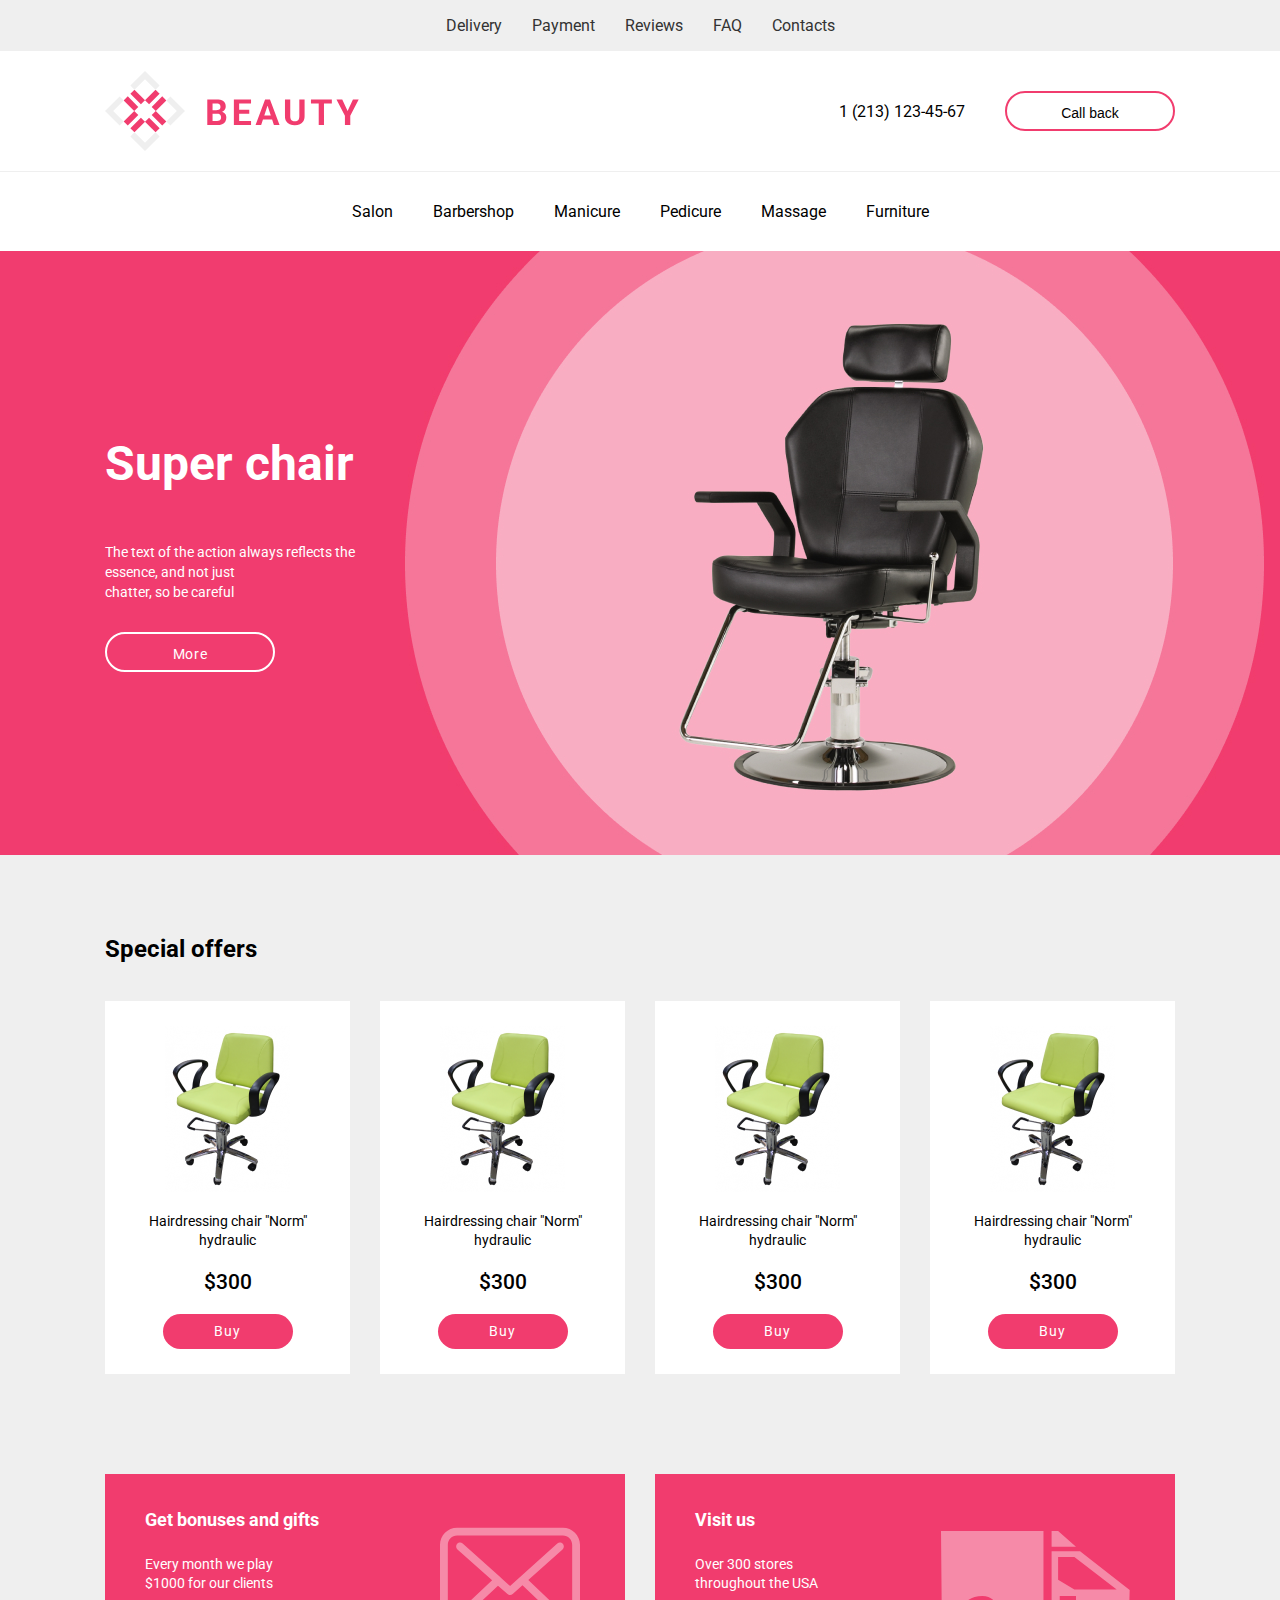
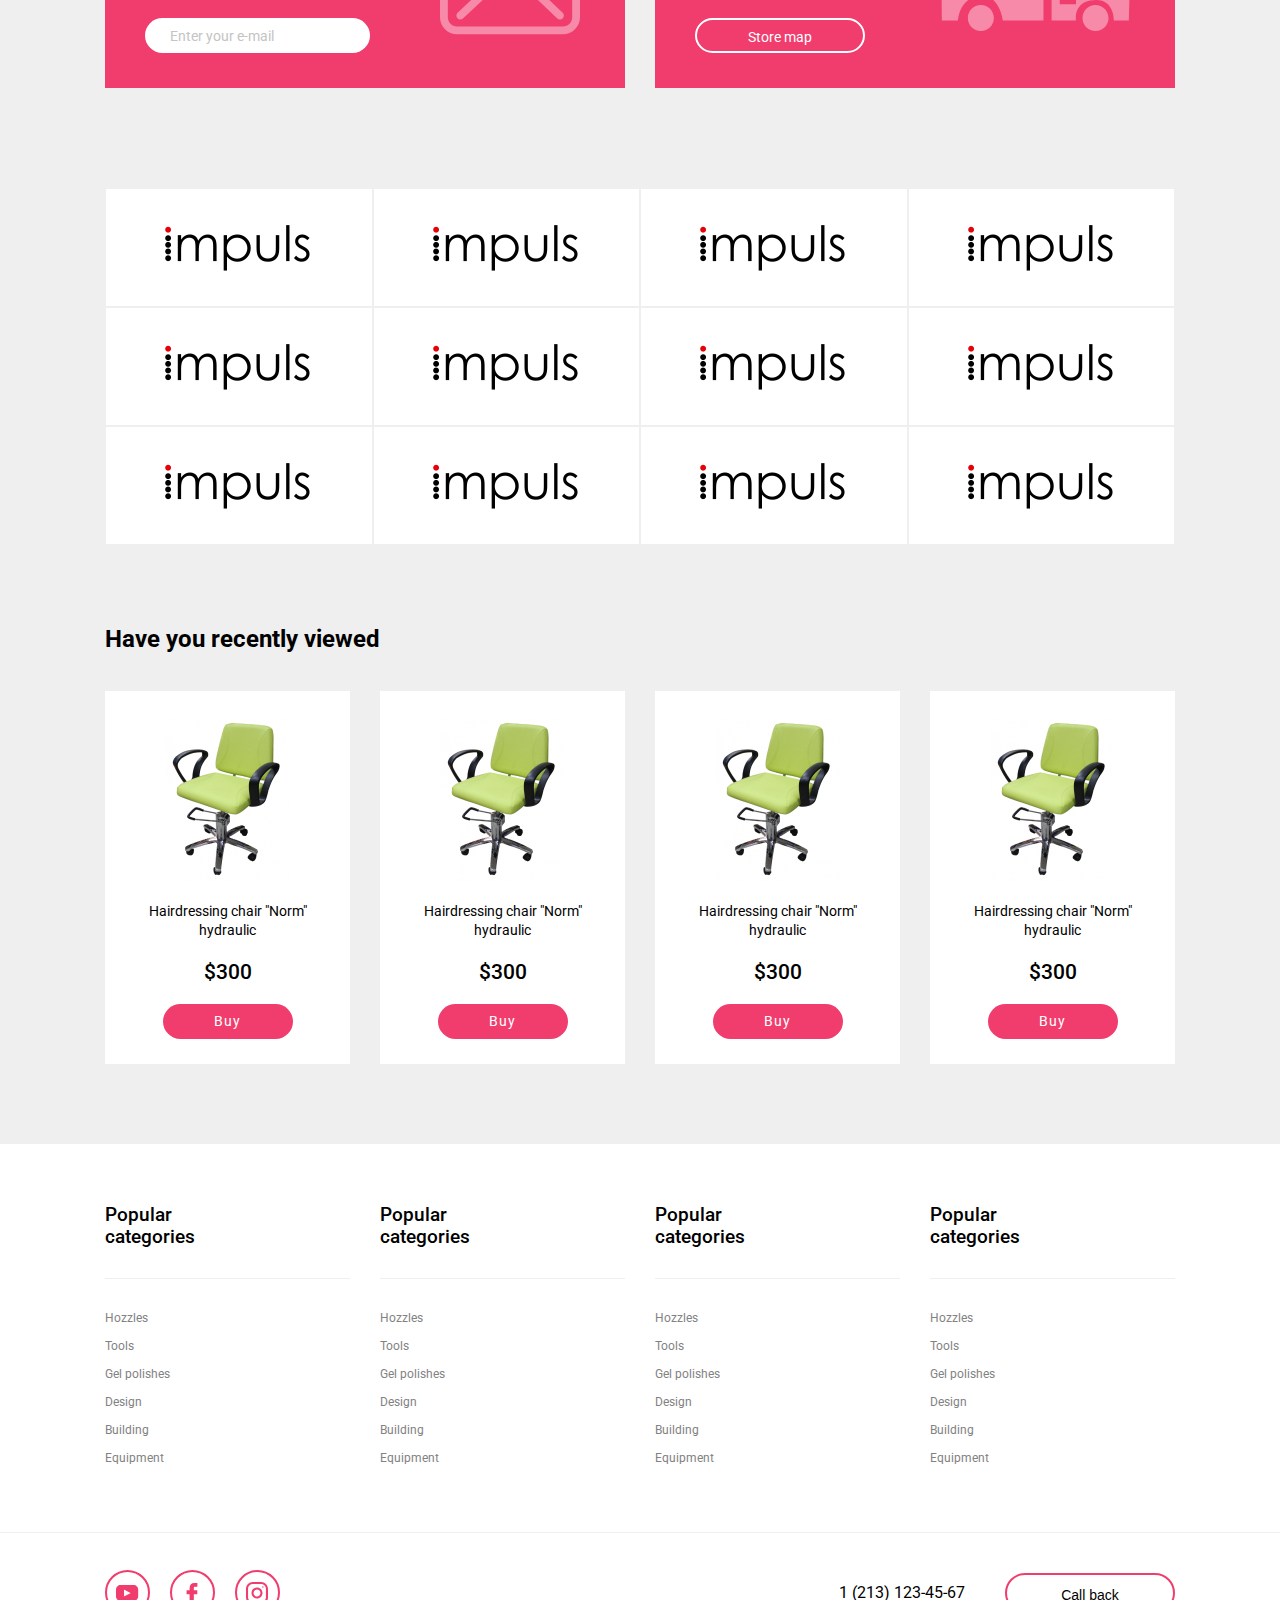
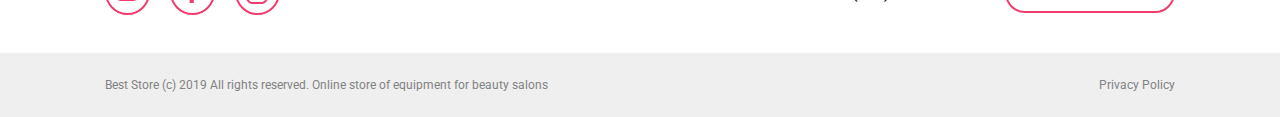
<file: flex/index.html>
<!DOCTYPE html>
<html lang="en">
	<head>
		<meta charset="UTF-8" />
		<meta name="viewport" content="width=device-width, initial-scale=1.0" />
		<title>Beauty</title>
		<link rel="stylesheet" href="./css/app.css" />
		<link rel="shortcut icon" href="./images/favicon.png" />
	</head>
	<body>
		<!-- Header -->
		<div class="header">
			<div class="header-top-menu">
				<div class="container">
					<ul>
						<li>
							<a href="#">Delivery</a>
						</li>
						<li>
							<a href="#">Payment</a>
						</li>
						<li>
							<a href="#">Reviews</a>
						</li>
						<li>
							<a href="#">FAQ</a>
						</li>
						<li>
							<a href="#">Contacts</a>
						</li>
					</ul>
				</div>
			</div>

			<div class="header-middle-content">
				<div class="container">
					<div class="flx">
						<a class="logo" href="#">
							<img src="./images/logo.svg" alt="Logo" />
						</a>
						<div class="info">
							<a class="phone-number" href="#">1 (213) 123-45-67</a>
							<button>Call back</button>
						</div>
					</div>
				</div>
			</div>

			<div class="header-bottom-menu">
				<div class="container">
					<ul>
						<li>
							<a href="#">Salon</a>
						</li>
						<li>
							<a href="#">Barbershop</a>
						</li>
						<li>
							<a href="#">Manicure</a>
						</li>
						<li>
							<a href="#">Pedicure</a>
						</li>
						<li>
							<a href="#">Massage</a>
						</li>
						<li>
							<a href="#">Furniture</a>
						</li>
					</ul>
				</div>
			</div>
		</div>

		<!-- Banner Section -->
		<div class="banner-section">
			<div class="container">
				<div class="flx">
					<h1>Super chair</h1>
					<p>
						The text of the action always reflects the <br />essence, and not
						just <br />chatter, so be careful
					</p>
					<a href="#">More</a>
				</div>
			</div>
		</div>

		<!-- Cards section -->
		<div class="cards-section">
			<div class="container">
				<h2>Special offers</h2>
				<div class="flx">
					<div class="card">
						<img src="./images/card-img.png" alt="Chair" />
						<h5>Hairdressing chair "Norm" <br />hydraulic</h5>
						<div class="price">$300</div>
						<a href="#">Buy</a>
					</div>
					<div class="card">
						<img src="./images/card-img.png" alt="Chair" />
						<h5>Hairdressing chair "Norm" <br />hydraulic</h5>
						<div class="price">$300</div>
						<a href="#">Buy</a>
					</div>
					<div class="card">
						<img src="./images/card-img.png" alt="Chair" />
						<h5>Hairdressing chair "Norm" <br />hydraulic</h5>
						<div class="price">$300</div>
						<a href="#">Buy</a>
					</div>
					<div class="card">
						<img src="./images/card-img.png" alt="Chair" />
						<h5>Hairdressing chair "Norm" <br />hydraulic</h5>
						<div class="price">$300</div>
						<a href="#">Buy</a>
					</div>
				</div>
			</div>
		</div>

		<!-- Info section -->
		<div class="info-section">
			<div class="container">
				<div class="flx">
					<div class="block">
						<div class="content">
							<h2>Get bonuses and gifts</h2>
							<p>Every month we play <br />$1000 for our clients</p>
							<form action="https://fom.in.ua/echo" method="post">
								<input
									type="email"
									name="email"
									placeholder="Enter your e-mail"
								/>
							</form>
						</div>
						<img src="./images/envelope.svg" alt="email" />
					</div>
					<div class="block">
						<div class="content">
							<h2>Visit us</h2>
							<p>Over 300 stores <br />throughout the USA</p>
							<a href="#">Store map</a>
						</div>
						<img src="./images/car.svg" alt="car" />
					</div>
				</div>
			</div>
		</div>

		<!-- Logos section -->
		<div class="logos-section">
			<div class="container">
				<div class="flx">
					<a href="#">
						<img src="./images/logo-item.png" alt="Logo item" />
					</a>
					<a href="#">
						<img src="./images/logo-item.png" alt="Logo item" />
					</a>
					<a href="#">
						<img src="./images/logo-item.png" alt="Logo item" />
					</a>
					<a href="#">
						<img src="./images/logo-item.png" alt="Logo item" />
					</a>

					<a href="#">
						<img src="./images/logo-item.png" alt="Logo item" />
					</a>
					<a href="#">
						<img src="./images/logo-item.png" alt="Logo item" />
					</a>
					<a href="#">
						<img src="./images/logo-item.png" alt="Logo item" />
					</a>
					<a href="#">
						<img src="./images/logo-item.png" alt="Logo item" />
					</a>

					<a href="#">
						<img src="./images/logo-item.png" alt="Logo item" />
					</a>
					<a href="#">
						<img src="./images/logo-item.png" alt="Logo item" />
					</a>
					<a href="#">
						<img src="./images/logo-item.png" alt="Logo item" />
					</a>
					<a href="#">
						<img src="./images/logo-item.png" alt="Logo item" />
					</a>
				</div>
			</div>
		</div>

		<!-- Cards section -->
		<div class="cards-section">
			<div class="container">
				<h2>Have you recently viewed</h2>
				<div class="flx">
					<div class="card">
						<img src="./images/card-img.png" alt="Chair" />
						<h5>Hairdressing chair "Norm" <br />hydraulic</h5>
						<div class="price">$300</div>
						<a href="#">Buy</a>
					</div>
					<div class="card">
						<img src="./images/card-img.png" alt="Chair" />
						<h5>Hairdressing chair "Norm" <br />hydraulic</h5>
						<div class="price">$300</div>
						<a href="#">Buy</a>
					</div>
					<div class="card">
						<img src="./images/card-img.png" alt="Chair" />
						<h5>Hairdressing chair "Norm" <br />hydraulic</h5>
						<div class="price">$300</div>
						<a href="#">Buy</a>
					</div>
					<div class="card">
						<img src="./images/card-img.png" alt="Chair" />
						<h5>Hairdressing chair "Norm" <br />hydraulic</h5>
						<div class="price">$300</div>
						<a href="#">Buy</a>
					</div>
				</div>
			</div>
		</div>

		<!-- Footer -->
		<div class="footer">
			<div class="footer-categories">
				<div class="container">
					<div class="flx">
						<div class="block">
							<h3>Popular <br />categories</h3>
							<ul>
								<li>
									<a href="#">Нozzles</a>
								</li>
								<li>
									<a href="#">Tools</a>
								</li>
								<li>
									<a href="#">Gel polishes</a>
								</li>
								<li>
									<a href="#">Design</a>
								</li>
								<li>
									<a href="#">Building</a>
								</li>
								<li>
									<a href="#">Equipment</a>
								</li>
							</ul>
						</div>
						<div class="block">
							<h3>Popular <br />categories</h3>
							<ul>
								<li>
									<a href="#">Нozzles</a>
								</li>
								<li>
									<a href="#">Tools</a>
								</li>
								<li>
									<a href="#">Gel polishes</a>
								</li>
								<li>
									<a href="#">Design</a>
								</li>
								<li>
									<a href="#">Building</a>
								</li>
								<li>
									<a href="#">Equipment</a>
								</li>
							</ul>
						</div>
						<div class="block">
							<h3>Popular <br />categories</h3>
							<ul>
								<li>
									<a href="#">Нozzles</a>
								</li>
								<li>
									<a href="#">Tools</a>
								</li>
								<li>
									<a href="#">Gel polishes</a>
								</li>
								<li>
									<a href="#">Design</a>
								</li>
								<li>
									<a href="#">Building</a>
								</li>
								<li>
									<a href="#">Equipment</a>
								</li>
							</ul>
						</div>
						<div class="block">
							<h3>Popular <br />categories</h3>
							<ul>
								<li>
									<a href="#">Нozzles</a>
								</li>
								<li>
									<a href="#">Tools</a>
								</li>
								<li>
									<a href="#">Gel polishes</a>
								</li>
								<li>
									<a href="#">Design</a>
								</li>
								<li>
									<a href="#">Building</a>
								</li>
								<li>
									<a href="#">Equipment</a>
								</li>
							</ul>
						</div>
					</div>
				</div>
			</div>
			<div class="footer-middle">
				<div class="container">
					<div class="flx">
						<div class="block-1">
							<a href="#">
								<img src="./images/youtube.svg" alt="youtube" />
							</a>
							<a href="#">
								<img src="./images/facebook.svg" alt="facebook" />
							</a>
							<a href="#">
								<img src="./images/instagram.svg" alt="instagram" />
							</a>
						</div>
						<div class="block-2">
							<a href="#">1 (213) 123-45-67</a>
							<button>Call back</button>
						</div>
					</div>
				</div>
			</div>
			<div class="footer-copyright">
				<div class="container">
					<div class="flx">
						<p>
							Best Store (c) 2019 All rights reserved. Online store of equipment
							for beauty salons
						</p>
						<a href="#">Privacy Policy</a>
					</div>
				</div>
			</div>
		</div>
	</body>
</html>
</file>
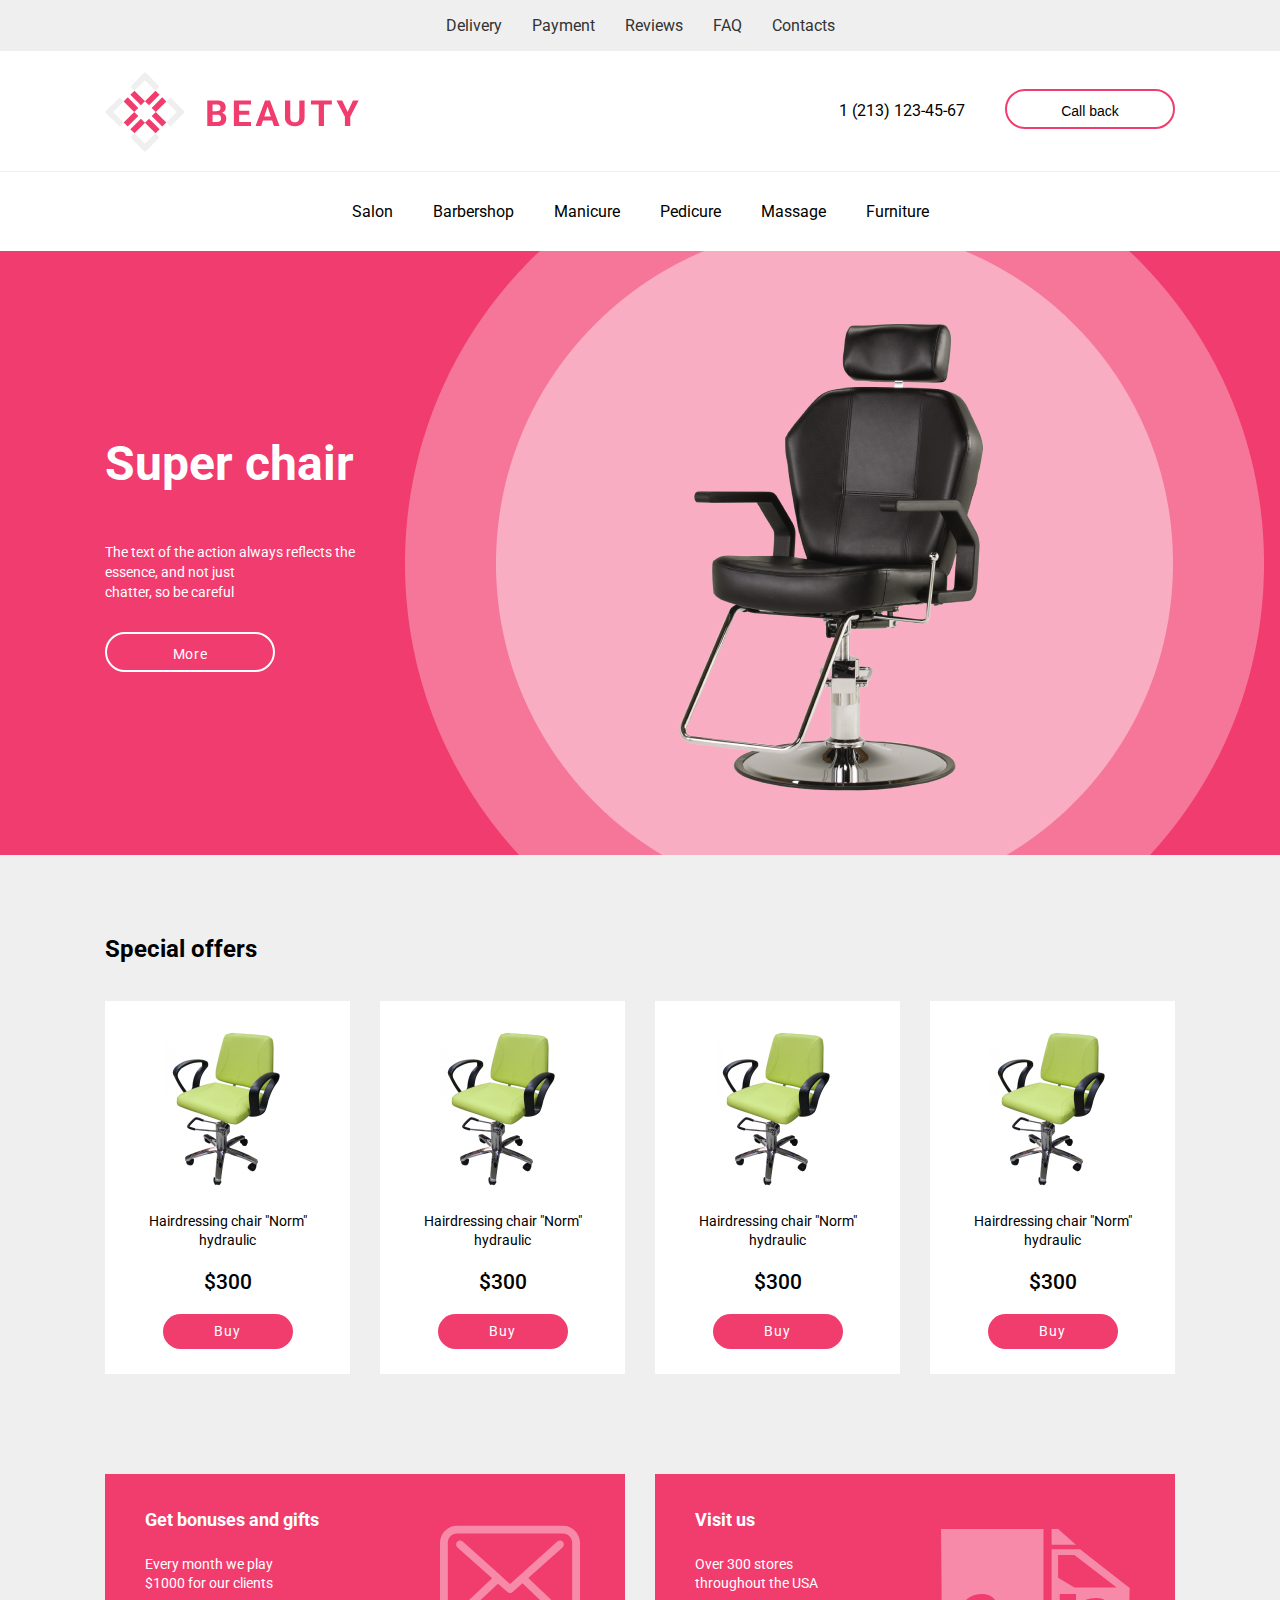
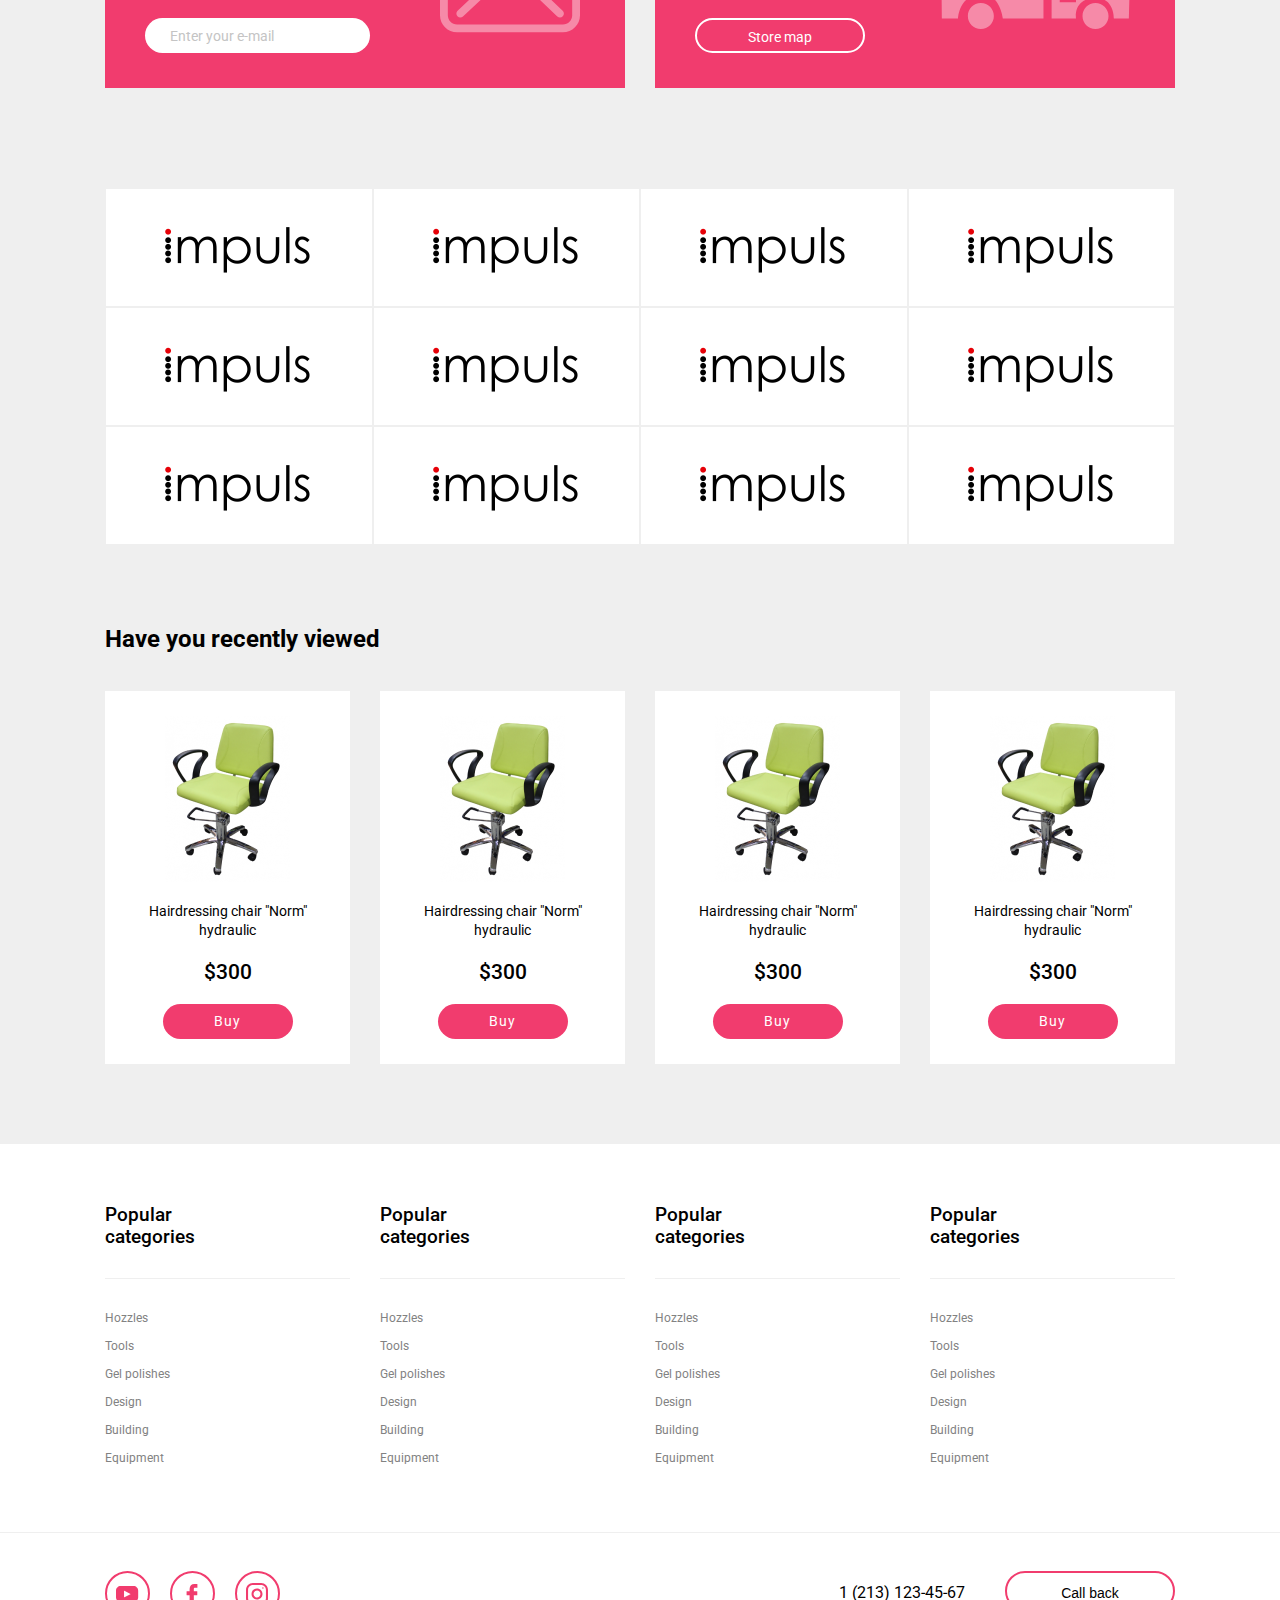
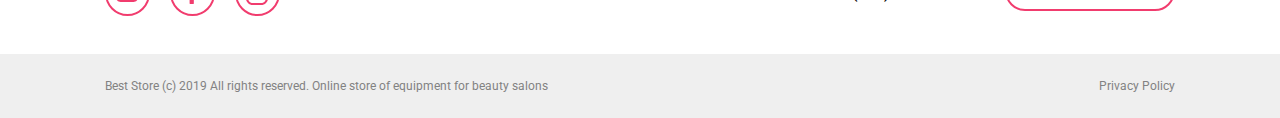
<file: float/index.html>
<!DOCTYPE html>
<html lang="en">
	<head>
		<meta charset="UTF-8" />
		<meta name="viewport" content="width=device-width, initial-scale=1.0" />
		<title>Beauty</title>
		<link rel="stylesheet" href="./css/app.css" />
		<link rel="shortcut icon" href="./images/favicon.png" />
	</head>
	<body>
		<!-- Header -->
		<div class="header">
			<div class="header-top-menu">
				<div class="container">
					<ul class="clearfix">
						<li>
							<a href="#">Delivery</a>
						</li>
						<li>
							<a href="#">Payment</a>
						</li>
						<li>
							<a href="#">Reviews</a>
						</li>
						<li>
							<a href="#">FAQ</a>
						</li>
						<li>
							<a href="#">Contacts</a>
						</li>
					</ul>
				</div>
			</div>

			<div class="header-middle-content">
				<div class="container">
					<div class="flx clearfix">
						<a class="logo" href="#">
							<img src="./images/logo.svg" alt="Logo" />
						</a>
						<div class="info">
							<a class="phone-number" href="#">1 (213) 123-45-67</a>
							<button>Call back</button>
						</div>
					</div>
				</div>
			</div>

			<div class="header-bottom-menu">
				<div class="container">
					<ul class="clearfix">
						<li>
							<a href="#">Salon</a>
						</li>
						<li>
							<a href="#">Barbershop</a>
						</li>
						<li>
							<a href="#">Manicure</a>
						</li>
						<li>
							<a href="#">Pedicure</a>
						</li>
						<li>
							<a href="#">Massage</a>
						</li>
						<li>
							<a href="#">Furniture</a>
						</li>
					</ul>
				</div>
			</div>
		</div>

		<!-- Banner Section -->
		<div class="banner-section">
			<div class="container">
				<div class="flx">
					<h1>Super chair</h1>
					<p>
						The text of the action always reflects the <br />essence, and not
						just <br />chatter, so be careful
					</p>
					<a href="#">More</a>
				</div>
			</div>
		</div>

		<!-- Cards section -->
		<div class="cards-section">
			<div class="container">
				<h2>Special offers</h2>
				<div class="flx clearfix">
					<div class="card">
						<img src="./images/card-img.png" alt="Chair" />
						<h5>Hairdressing chair "Norm" <br />hydraulic</h5>
						<div class="price">$300</div>
						<a href="#">Buy</a>
					</div>
					<div class="card">
						<img src="./images/card-img.png" alt="Chair" />
						<h5>Hairdressing chair "Norm" <br />hydraulic</h5>
						<div class="price">$300</div>
						<a href="#">Buy</a>
					</div>
					<div class="card">
						<img src="./images/card-img.png" alt="Chair" />
						<h5>Hairdressing chair "Norm" <br />hydraulic</h5>
						<div class="price">$300</div>
						<a href="#">Buy</a>
					</div>
					<div class="card">
						<img src="./images/card-img.png" alt="Chair" />
						<h5>Hairdressing chair "Norm" <br />hydraulic</h5>
						<div class="price">$300</div>
						<a href="#">Buy</a>
					</div>
				</div>
			</div>
		</div>

		<!-- Info section -->
		<div class="info-section">
			<div class="container">
				<div class="flx clearfix">
					<div class="block">
						<div class="content">
							<h2>Get bonuses and gifts</h2>
							<p>Every month we play <br />$1000 for our clients</p>
							<form action="https://fom.in.ua/echo" method="post">
								<input
									type="email"
									name="email"
									placeholder="Enter your e-mail"
								/>
							</form>
						</div>
						<div class="img-container">
							<img src="./images/envelope.svg" alt="email" />
						</div>
					</div>
					<div class="block">
						<div class="content">
							<h2>Visit us</h2>
							<p>Over 300 stores <br />throughout the USA</p>
							<a href="#">Store map</a>
						</div>
						<div class="img-container">
							<img src="./images/car.svg" alt="car" />
						</div>
					</div>
				</div>
			</div>
		</div>

		<!-- Logos section -->
		<div class="logos-section">
			<div class="container">
				<div class="flx clearfix">
					<a href="#">
						<img src="./images/logo-item.png" alt="Logo item" />
					</a>
					<a href="#">
						<img src="./images/logo-item.png" alt="Logo item" />
					</a>
					<a href="#">
						<img src="./images/logo-item.png" alt="Logo item" />
					</a>
					<a href="#">
						<img src="./images/logo-item.png" alt="Logo item" />
					</a>

					<a href="#">
						<img src="./images/logo-item.png" alt="Logo item" />
					</a>
					<a href="#">
						<img src="./images/logo-item.png" alt="Logo item" />
					</a>
					<a href="#">
						<img src="./images/logo-item.png" alt="Logo item" />
					</a>
					<a href="#">
						<img src="./images/logo-item.png" alt="Logo item" />
					</a>

					<a href="#">
						<img src="./images/logo-item.png" alt="Logo item" />
					</a>
					<a href="#">
						<img src="./images/logo-item.png" alt="Logo item" />
					</a>
					<a href="#">
						<img src="./images/logo-item.png" alt="Logo item" />
					</a>
					<a href="#">
						<img src="./images/logo-item.png" alt="Logo item" />
					</a>
				</div>
			</div>
		</div>

		<!-- Cards section -->
		<div class="cards-section">
			<div class="container">
				<h2>Have you recently viewed</h2>
				<div class="flx clearfix">
					<div class="card">
						<img src="./images/card-img.png" alt="Chair" />
						<h5>Hairdressing chair "Norm" <br />hydraulic</h5>
						<div class="price">$300</div>
						<a href="#">Buy</a>
					</div>
					<div class="card">
						<img src="./images/card-img.png" alt="Chair" />
						<h5>Hairdressing chair "Norm" <br />hydraulic</h5>
						<div class="price">$300</div>
						<a href="#">Buy</a>
					</div>
					<div class="card">
						<img src="./images/card-img.png" alt="Chair" />
						<h5>Hairdressing chair "Norm" <br />hydraulic</h5>
						<div class="price">$300</div>
						<a href="#">Buy</a>
					</div>
					<div class="card">
						<img src="./images/card-img.png" alt="Chair" />
						<h5>Hairdressing chair "Norm" <br />hydraulic</h5>
						<div class="price">$300</div>
						<a href="#">Buy</a>
					</div>
				</div>
			</div>
		</div>

		<!-- Footer -->
		<div class="footer">
			<div class="footer-categories">
				<div class="container">
					<div class="flx clearfix">
						<div class="block">
							<h3>Popular <br />categories</h3>
							<ul>
								<li>
									<a href="#">Нozzles</a>
								</li>
								<li>
									<a href="#">Tools</a>
								</li>
								<li>
									<a href="#">Gel polishes</a>
								</li>
								<li>
									<a href="#">Design</a>
								</li>
								<li>
									<a href="#">Building</a>
								</li>
								<li>
									<a href="#">Equipment</a>
								</li>
							</ul>
						</div>
						<div class="block">
							<h3>Popular <br />categories</h3>
							<ul>
								<li>
									<a href="#">Нozzles</a>
								</li>
								<li>
									<a href="#">Tools</a>
								</li>
								<li>
									<a href="#">Gel polishes</a>
								</li>
								<li>
									<a href="#">Design</a>
								</li>
								<li>
									<a href="#">Building</a>
								</li>
								<li>
									<a href="#">Equipment</a>
								</li>
							</ul>
						</div>
						<div class="block">
							<h3>Popular <br />categories</h3>
							<ul>
								<li>
									<a href="#">Нozzles</a>
								</li>
								<li>
									<a href="#">Tools</a>
								</li>
								<li>
									<a href="#">Gel polishes</a>
								</li>
								<li>
									<a href="#">Design</a>
								</li>
								<li>
									<a href="#">Building</a>
								</li>
								<li>
									<a href="#">Equipment</a>
								</li>
							</ul>
						</div>
						<div class="block">
							<h3>Popular <br />categories</h3>
							<ul>
								<li>
									<a href="#">Нozzles</a>
								</li>
								<li>
									<a href="#">Tools</a>
								</li>
								<li>
									<a href="#">Gel polishes</a>
								</li>
								<li>
									<a href="#">Design</a>
								</li>
								<li>
									<a href="#">Building</a>
								</li>
								<li>
									<a href="#">Equipment</a>
								</li>
							</ul>
						</div>
					</div>
				</div>
			</div>
			<div class="footer-middle">
				<div class="container">
					<div class="flx clearfix">
						<div class="block-1">
							<a href="#">
								<img src="./images/youtube.svg" alt="youtube" />
							</a>
							<a href="#">
								<img src="./images/facebook.svg" alt="facebook" />
							</a>
							<a href="#">
								<img src="./images/instagram.svg" alt="instagram" />
							</a>
						</div>
						<div class="block-2">
							<a href="#">1 (213) 123-45-67</a>
							<button>Call back</button>
						</div>
					</div>
				</div>
			</div>
			<div class="footer-copyright">
				<div class="container">
					<div class="flx clearfix">
						<p>
							Best Store (c) 2019 All rights reserved. Online store of equipment
							for beauty salons
						</p>
						<a href="#">Privacy Policy</a>
					</div>
				</div>
			</div>
		</div>
	</body>
</html>
</file>
<file: flex/css/app.css>
@import url("https://fonts.googleapis.com/css2?family=Roboto:wght@400;500;700&display=swap");
* {
  box-sizing: border-box;
  margin: 0;
  padding: 0;
}

ul {
  list-style: none;
}

html {
  font-size: 16px;
}

body {
  font-family: "Roboto", sans-serif;
  font-weight: 400;
  font-size: 1rem;
}

.container {
  position: relative;
  max-width: 1110px;
  padding: 0 20px;
  margin: 0 auto;
}

.header .header-top-menu {
  background-color: #efefef;
  padding: 16px 0;
}
.header .header-top-menu ul {
  display: flex;
  align-items: center;
  justify-content: center;
  gap: 0 30px;
}
.header .header-top-menu ul li a {
  color: #333;
  text-decoration: none;
}
.header .header-middle-content {
  padding: 20px 0;
  border-bottom: 1px solid #efefef;
}
.header .header-middle-content .flx {
  display: flex;
  justify-content: space-between;
  align-items: center;
}
.header .header-middle-content .flx .logo img {
  display: block;
}
.header .header-middle-content .flx .info {
  display: flex;
  align-items: center;
}
.header .header-middle-content .flx .info a {
  display: block;
  text-decoration: none;
  color: #000;
}
.header .header-middle-content .flx .info a.phone-number {
  margin-right: 40px;
}
.header .header-middle-content .flx .info button {
  width: 170px;
  height: 40px;
  text-align: center;
  text-decoration: none;
  line-height: 40px;
  border-radius: 40px;
  font-size: 0.875rem;
  color: #000;
  border: 2px solid #f13c6e;
  padding: 0;
  margin: 0;
  background-color: transparent;
  outline: none;
  cursor: pointer;
}
.header .header-bottom-menu {
  padding: 30px 0;
}
.header .header-bottom-menu ul {
  display: flex;
  align-items: center;
  justify-content: center;
  gap: 0 40px;
}
.header .header-bottom-menu ul li a {
  display: block;
  text-decoration: none;
  color: #000;
}

.banner-section {
  background: url("../images/banner-section-bg.jpg") center/cover;
}
.banner-section .flx {
  display: flex;
  flex-direction: column;
  justify-content: center;
  min-height: 604px;
  color: #fff;
}
.banner-section .flx h1 {
  font-weight: 700;
  font-size: 3rem;
  margin-bottom: 50px;
}
.banner-section .flx p {
  font-size: 0.875rem;
  line-height: 20px;
  margin-bottom: 30px;
}
.banner-section .flx a {
  width: 170px;
  height: 40px;
  text-align: center;
  text-decoration: none;
  line-height: 40px;
  border-radius: 40px;
  font-size: 0.875rem;
  color: #fff;
  border: 2px solid #fff;
  padding: 0;
  margin: 0;
  background-color: transparent;
  outline: none;
  cursor: pointer;
  letter-spacing: 0.7px;
}

.cards-section {
  background-color: #efefef;
  padding: 80px 0;
}
.cards-section h2 {
  font-size: 1.5rem;
  color: #000;
  font-weight: 700;
  margin-bottom: 38px;
}
.cards-section .flx {
  display: flex;
  flex-wrap: wrap;
  gap: 30px;
}
.cards-section .flx .card {
  width: calc(25% - 22.5px);
  background-color: #fff;
  padding: 25px;
}
.cards-section .flx .card img {
  display: block;
  margin: 0 auto;
  max-width: 100%;
}
.cards-section .flx .card h5 {
  font-size: 0.875rem;
  text-align: center;
  line-height: 19px;
  font-weight: 400;
  margin: 20px 0;
}
.cards-section .flx .card .price {
  text-align: center;
  font-weight: 500;
  font-size: 1.313rem;
  margin-bottom: 20px;
}
.cards-section .flx .card a {
  display: block;
  margin: 0 auto;
  width: 130px;
  height: 35px;
  text-align: center;
  text-decoration: none;
  line-height: 35px;
  border-radius: 30px;
  font-size: 0.875rem;
  color: #fff;
  background-color: #f13c6e;
  letter-spacing: 0.7px;
  max-width: 100%;
}

.info-section {
  background-color: #efefef;
  padding-top: 20px;
  padding-bottom: 100px;
}
.info-section .flx {
  display: flex;
  gap: 0 30px;
}
.info-section .flx .block {
  display: flex;
  justify-content: space-between;
  align-items: center;
  width: 50%;
  background-color: #f13c6e;
  padding: 35px 45px 35px 40px;
  color: #fff;
}
.info-section .flx .block h2 {
  font-weight: 700;
  font-size: 1.125rem;
  margin-bottom: 25px;
}
.info-section .flx .block p {
  font-size: 0.875rem;
  line-height: 19px;
  margin-bottom: 25px;
}
.info-section .flx .block input {
  width: 225px;
  height: 35px;
  outline: none;
  background-color: #fff;
  border-radius: 30px;
  font-size: 0.875rem;
  padding: 0 25px;
  border: none;
  color: #000;
  font-family: "Roboto", sans-serif;
}
.info-section .flx .block input::-moz-placeholder {
  color: #c4c4c4;
}
.info-section .flx .block input::placeholder {
  color: #c4c4c4;
}
.info-section .flx .block a {
  width: 170px;
  height: 40px;
  text-align: center;
  text-decoration: none;
  line-height: 40px;
  border-radius: 40px;
  font-size: 0.875rem;
  color: #fff;
  border: 2px solid #fff;
  padding: 0;
  margin: 0;
  background-color: transparent;
  outline: none;
  cursor: pointer;
  display: block;
  height: 35px;
  line-height: 35px;
}

.logos-section {
  background-color: #efefef;
}
.logos-section .flx {
  display: flex;
  flex-wrap: wrap;
}
.logos-section .flx a {
  width: 25%;
  height: 119px;
  background-color: #fff;
  display: flex;
  justify-content: center;
  align-items: center;
  border: 0.5px solid #efefef;
}
.logos-section .flx a img {
  max-width: 100%;
}

.footer .footer-categories {
  padding-top: 60px;
  padding-bottom: 60px;
  border-bottom: 1px solid #efefef;
}
.footer .footer-categories .flx {
  display: flex;
  align-items: flex-start;
  gap: 30px;
}
.footer .footer-categories .flx .block {
  width: 25%;
}
.footer .footer-categories .flx .block h3 {
  font-weight: 500;
  line-height: 22px;
  border-bottom: 1px solid #efefef;
  padding-bottom: 30px;
  margin-bottom: 25px;
}
.footer .footer-categories .flx .block ul li a {
  font-size: 0.75rem;
  color: #828282;
  line-height: 28px;
  text-decoration: none;
}
.footer .footer-middle {
  padding-top: 37px;
  padding-bottom: 38px;
}
.footer .footer-middle .flx {
  display: flex;
  align-items: center;
  justify-content: space-between;
}
.footer .footer-middle .flx .block-1 {
  display: flex;
  gap: 20px;
}
.footer .footer-middle .flx .block-1 a {
  text-decoration: none;
}
.footer .footer-middle .flx .block-1 a img {
  display: block;
}
.footer .footer-middle .flx .block-2 {
  display: flex;
  align-items: center;
}
.footer .footer-middle .flx .block-2 a {
  display: block;
  text-decoration: none;
  color: #000;
  margin-right: 40px;
}
.footer .footer-middle .flx .block-2 button {
  width: 170px;
  height: 40px;
  text-align: center;
  text-decoration: none;
  line-height: 40px;
  border-radius: 40px;
  font-size: 0.875rem;
  color: #000;
  border: 2px solid #f13c6e;
  padding: 0;
  margin: 0;
  background-color: transparent;
  outline: none;
  cursor: pointer;
}
.footer .footer-copyright {
  background-color: #efefef;
  padding: 25px 0;
}
.footer .footer-copyright .flx {
  display: flex;
  align-items: center;
  justify-content: space-between;
  color: #828282;
  font-size: 0.75rem;
}
.footer .footer-copyright .flx a {
  color: #828282;
  text-decoration: none;
}/*# sourceMappingURL=app.css.map */
</file>
<file: float/css/app.css>
@import url("https://fonts.googleapis.com/css2?family=Roboto:wght@400;500;700&display=swap");
* {
  box-sizing: border-box;
  margin: 0;
  padding: 0;
}

ul {
  list-style: none;
}

html {
  font-size: 16px;
}

body {
  font-family: "Roboto", sans-serif;
  font-weight: 400;
  font-size: 1rem;
}

.container {
  position: relative;
  max-width: 1110px;
  padding: 0 20px;
  margin: 0 auto;
}

.clearfix:after {
  content: "";
  display: table;
  clear: both;
}

.header .header-top-menu {
  background-color: #efefef;
  padding: 16px 0;
}
.header .header-top-menu ul {
  width: -moz-fit-content;
  width: fit-content;
  margin: 0 auto;
}
.header .header-top-menu ul li {
  float: left;
  margin-right: 30px;
}
.header .header-top-menu ul li a {
  color: #333;
  text-decoration: none;
}
.header .header-top-menu ul li:nth-last-child(1) {
  margin-right: 0;
}
.header .header-middle-content {
  border-bottom: 1px solid #efefef;
  line-height: 120px;
}
.header .header-middle-content .flx .logo {
  float: left;
}
.header .header-middle-content .flx .logo img {
  vertical-align: middle;
}
.header .header-middle-content .flx .info {
  float: right;
}
.header .header-middle-content .flx .info a {
  float: left;
  display: block;
  text-decoration: none;
  color: #000;
}
.header .header-middle-content .flx .info a.phone-number {
  margin-right: 40px;
}
.header .header-middle-content .flx .info button {
  width: 170px;
  height: 40px;
  text-align: center;
  text-decoration: none;
  line-height: 40px;
  border-radius: 40px;
  font-size: 0.875rem;
  color: #000;
  border: 2px solid #f13c6e;
  padding: 0;
  margin: 0;
  background-color: transparent;
  outline: none;
  cursor: pointer;
}
.header .header-bottom-menu {
  padding: 30px 0;
}
.header .header-bottom-menu ul {
  width: -moz-fit-content;
  width: fit-content;
  margin: 0 auto;
}
.header .header-bottom-menu ul li {
  float: left;
  margin-right: 40px;
}
.header .header-bottom-menu ul li a {
  display: block;
  text-decoration: none;
  color: #000;
}
.header .header-bottom-menu ul li:nth-last-child(1) {
  margin-right: 0;
}

.banner-section {
  background: url("../images/banner-section-bg.jpg") center/cover;
}
.banner-section .flx {
  display: table-cell;
  vertical-align: middle;
  height: 604px;
  color: #fff;
}
.banner-section .flx h1 {
  font-weight: 700;
  font-size: 3rem;
  margin-bottom: 50px;
}
.banner-section .flx p {
  font-size: 0.875rem;
  line-height: 20px;
  margin-bottom: 30px;
}
.banner-section .flx a {
  width: 170px;
  height: 40px;
  text-align: center;
  text-decoration: none;
  line-height: 40px;
  border-radius: 40px;
  font-size: 0.875rem;
  color: #fff;
  border: 2px solid #fff;
  padding: 0;
  margin: 0;
  background-color: transparent;
  outline: none;
  cursor: pointer;
  display: block;
  letter-spacing: 0.7px;
}

.cards-section {
  background-color: #efefef;
  padding: 80px 0;
}
.cards-section h2 {
  font-size: 1.5rem;
  color: #000;
  font-weight: 700;
  margin-bottom: 38px;
}
.cards-section .flx .card {
  float: left;
  width: calc(25% - 22.5px);
  background-color: #fff;
  padding: 25px;
  margin-right: 30px;
}
.cards-section .flx .card img {
  display: block;
  margin: 0 auto;
  max-width: 100%;
}
.cards-section .flx .card h5 {
  font-size: 0.875rem;
  text-align: center;
  line-height: 19px;
  font-weight: 400;
  margin: 20px 0;
}
.cards-section .flx .card .price {
  text-align: center;
  font-weight: 500;
  font-size: 1.313rem;
  margin-bottom: 20px;
}
.cards-section .flx .card a {
  display: block;
  margin: 0 auto;
  width: 130px;
  height: 35px;
  text-align: center;
  text-decoration: none;
  line-height: 35px;
  border-radius: 30px;
  font-size: 0.875rem;
  color: #fff;
  background-color: #f13c6e;
  letter-spacing: 0.7px;
  max-width: 100%;
}
.cards-section .flx .card:nth-last-child(1) {
  margin-right: 0;
}

.info-section {
  background-color: #efefef;
  padding-top: 20px;
  padding-bottom: 100px;
}
.info-section .flx .block {
  position: relative;
  float: left;
  width: calc(50% - 15px);
  background-color: #f13c6e;
  padding: 35px 45px 35px 40px;
  color: #fff;
  margin-right: 30px;
}
.info-section .flx .block .content {
  float: left;
}
.info-section .flx .block .content h2 {
  font-weight: 700;
  font-size: 1.125rem;
  margin-bottom: 25px;
}
.info-section .flx .block .content p {
  font-size: 0.875rem;
  line-height: 19px;
  margin-bottom: 25px;
}
.info-section .flx .block .content input {
  width: 225px;
  height: 35px;
  outline: none;
  background-color: #fff;
  border-radius: 30px;
  font-size: 0.875rem;
  padding: 0 25px;
  border: none;
  color: #000;
  font-family: "Roboto", sans-serif;
}
.info-section .flx .block .content input::-moz-placeholder {
  color: #c4c4c4;
}
.info-section .flx .block .content input::placeholder {
  color: #c4c4c4;
}
.info-section .flx .block .content a {
  width: 170px;
  height: 40px;
  text-align: center;
  text-decoration: none;
  line-height: 40px;
  border-radius: 40px;
  font-size: 0.875rem;
  color: #fff;
  border: 2px solid #fff;
  padding: 0;
  margin: 0;
  background-color: transparent;
  outline: none;
  cursor: pointer;
  display: block;
  height: 35px;
  line-height: 35px;
}
.info-section .flx .block .img-container {
  position: absolute;
  top: 50%;
  right: 45px;
  transform: translateY(-50%);
}
.info-section .flx .block:nth-last-child(1) {
  margin-right: 0;
}

.logos-section {
  background-color: #efefef;
}
.logos-section .flx a {
  float: left;
  display: block;
  width: 25%;
  height: 119px;
  line-height: 119px;
  background-color: #fff;
  border: 0.5px solid #efefef;
  text-align: center;
}
.logos-section .flx a img {
  max-width: 100%;
  vertical-align: middle;
}

.footer .footer-categories {
  padding-top: 60px;
  padding-bottom: 60px;
  border-bottom: 1px solid #efefef;
}
.footer .footer-categories .flx .block {
  float: left;
  width: calc(25% - 22.5px);
  margin-right: 30px;
}
.footer .footer-categories .flx .block h3 {
  font-weight: 500;
  line-height: 22px;
  border-bottom: 1px solid #efefef;
  padding-bottom: 30px;
  margin-bottom: 25px;
}
.footer .footer-categories .flx .block ul li a {
  font-size: 0.75rem;
  color: #828282;
  line-height: 28px;
  text-decoration: none;
}
.footer .footer-categories .flx .block:nth-last-child(1) {
  margin-right: 0;
}
.footer .footer-middle {
  padding: 38px 0;
}
.footer .footer-middle .flx .block-1 {
  float: left;
}
.footer .footer-middle .flx .block-1 a {
  float: left;
  display: block;
  text-decoration: none;
  margin-right: 20px;
}
.footer .footer-middle .flx .block-1 a img {
  display: block;
}
.footer .footer-middle .flx .block-1 a:nth-last-child(1) {
  margin-right: 0;
}
.footer .footer-middle .flx .block-2 {
  float: right;
  line-height: 44px;
}
.footer .footer-middle .flx .block-2 a {
  float: left;
  display: block;
  text-decoration: none;
  color: #000;
  margin-right: 40px;
}
.footer .footer-middle .flx .block-2 button {
  width: 170px;
  height: 40px;
  text-align: center;
  text-decoration: none;
  line-height: 40px;
  border-radius: 40px;
  font-size: 0.875rem;
  color: #000;
  border: 2px solid #f13c6e;
  padding: 0;
  margin: 0;
  background-color: transparent;
  outline: none;
  cursor: pointer;
}
.footer .footer-copyright {
  background-color: #efefef;
  padding: 25px 0;
}
.footer .footer-copyright .flx {
  color: #828282;
  font-size: 0.75rem;
}
.footer .footer-copyright .flx p {
  float: left;
}
.footer .footer-copyright .flx a {
  float: right;
  display: block;
  color: #828282;
  text-decoration: none;
}/*# sourceMappingURL=app.css.map */
</file>
